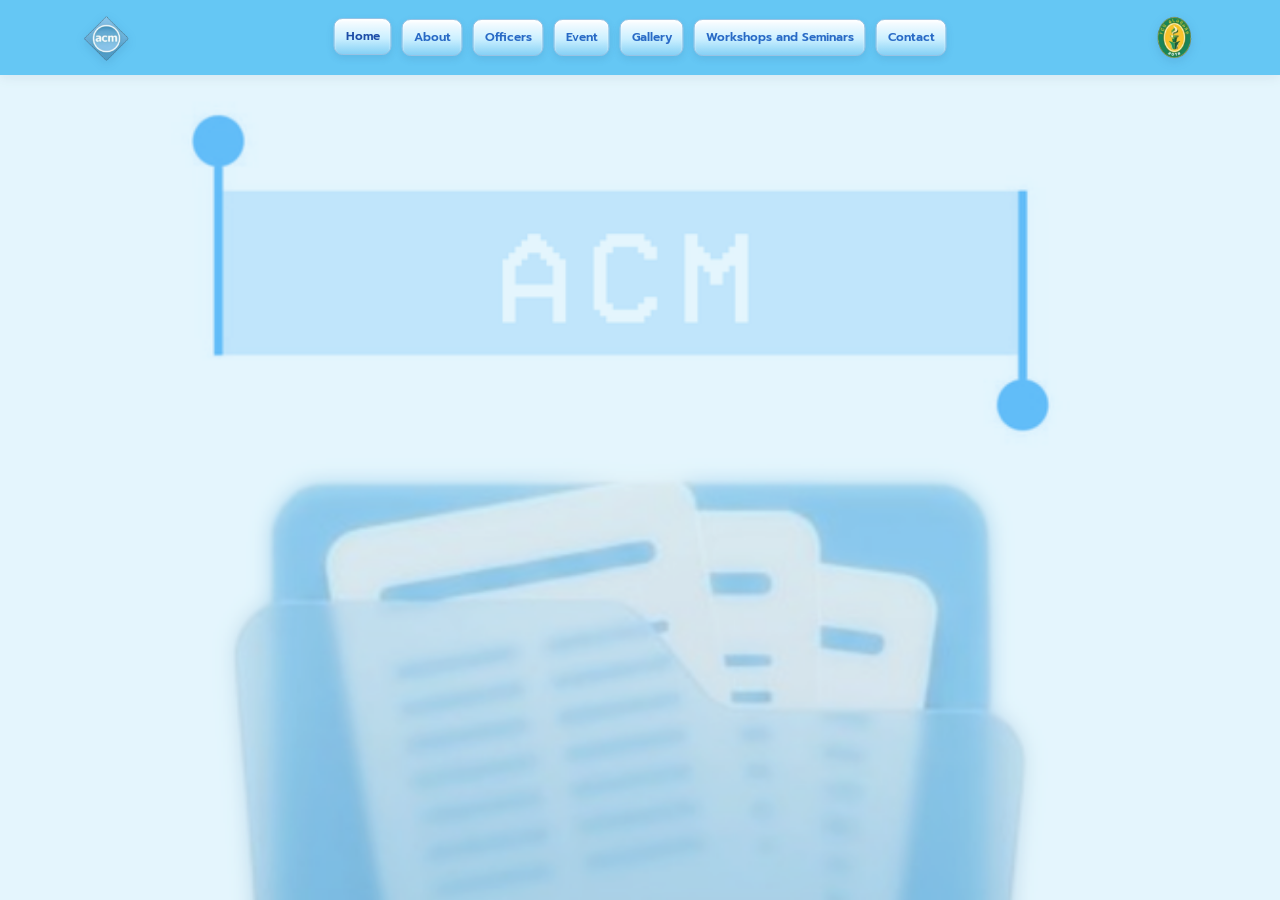
<file: index.html>
<!doctype html><html lang="en"><head><meta charset="utf-8"><meta http-equiv="refresh" content="0; url=home.html"><link rel="canonical" href="home.html"><title>FEU Alabang ACM Student Chapter</title></head><body><p>Opening <a href="home.html">Home</a>…</p></body></html>
</file>
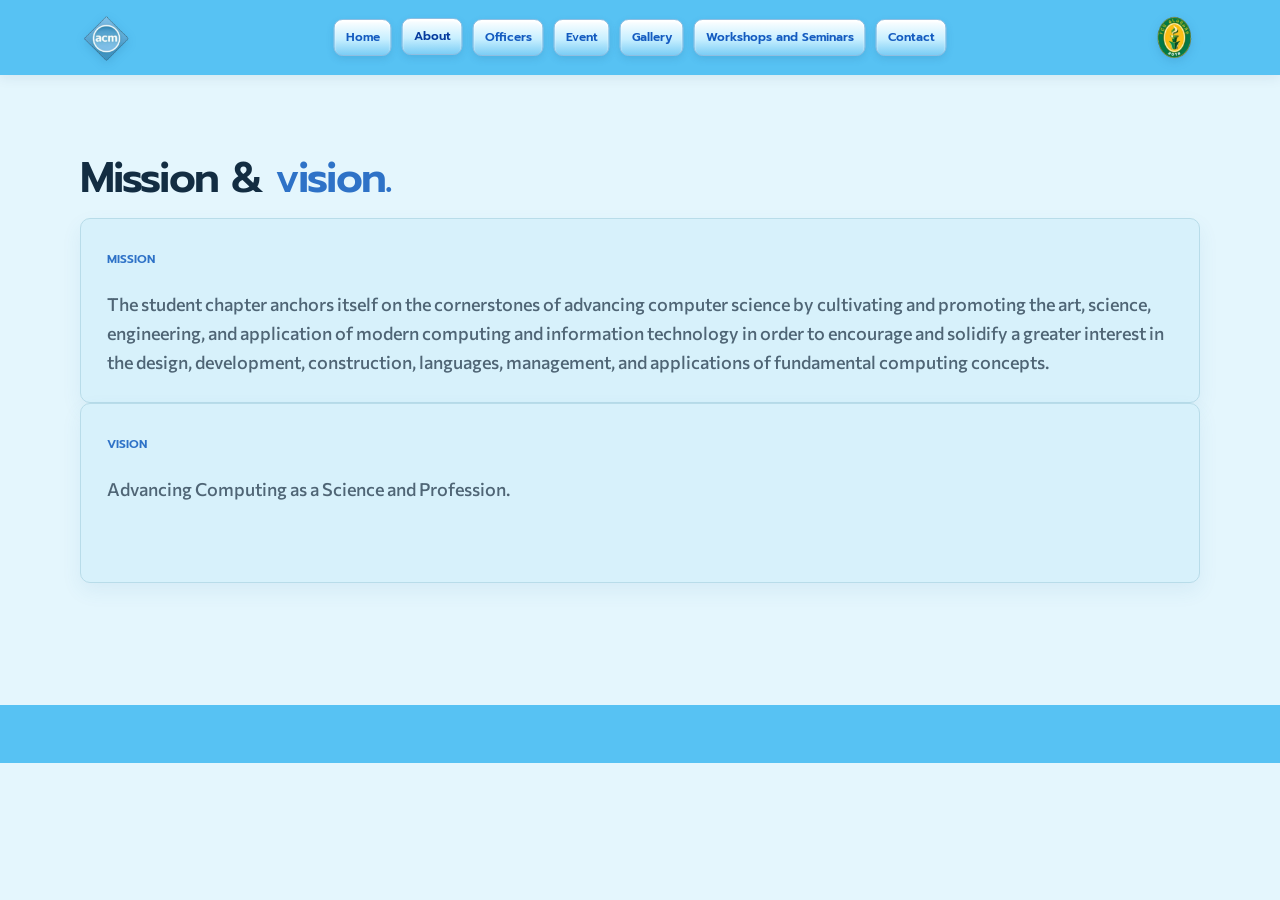
<file: about.html>
<!doctype html><html lang="en"><head><meta charset="utf-8"><meta name="viewport" content="width=device-width, initial-scale=1"><title>About Us | FEU Alabang ACM</title><link rel="stylesheet" href="css/style.css"></head><body><header class="site-header"><nav class="nav container"><a class="logo" href="home.html"><span class="logo-mark">acm</span></a><button class="menu-toggle" aria-expanded="false" aria-controls="main-menu">☰</button><div class="nav-links" id="main-menu"><a href="home.html">Home</a><a class="active" href="about.html">About</a><a href="events.html">Event</a><a href="gallery.html">Gallery</a><a href="contact.html">Contact</a><a href="officers.html">Officers</a><a href="workshops.html">Workshops and Seminars</a></div></nav></header><main class="page-main"><section class="page-hero"><div class="container"><p class="kicker">About the chapter</p><h1>About <span>Us</span></h1></div></section><section class="content-section container"><p class="kicker">Our direction</p><h2>Mission &amp; <span>vision.</span></h2><div class="info-grid"><article class="info-card"><span class="number">MISSION</span><p>The student chapter anchors itself on the cornerstones of advancing computer science by cultivating and promoting the art, science, engineering, and application of modern computing and information technology in order to encourage and solidify a greater interest in the design, development, construction, languages, management, and applications of fundamental computing concepts.</p></article><article class="info-card"><span class="number">VISION</span><h3>Advancing Computing as a Science and Profession.</h3></article></div></section></main><footer class="footer"><div class="container footer-inner"><a class="logo" href="home.html"><span class="logo-mark">acm</span></a><p>FEU Alabang ACM Student Chapter</p><div class="social-links"><a href="officers.html">Officers</a><a href="contact.html">Contact</a></div></div></footer><script src="js/script.js"></script></body></html>
</file>
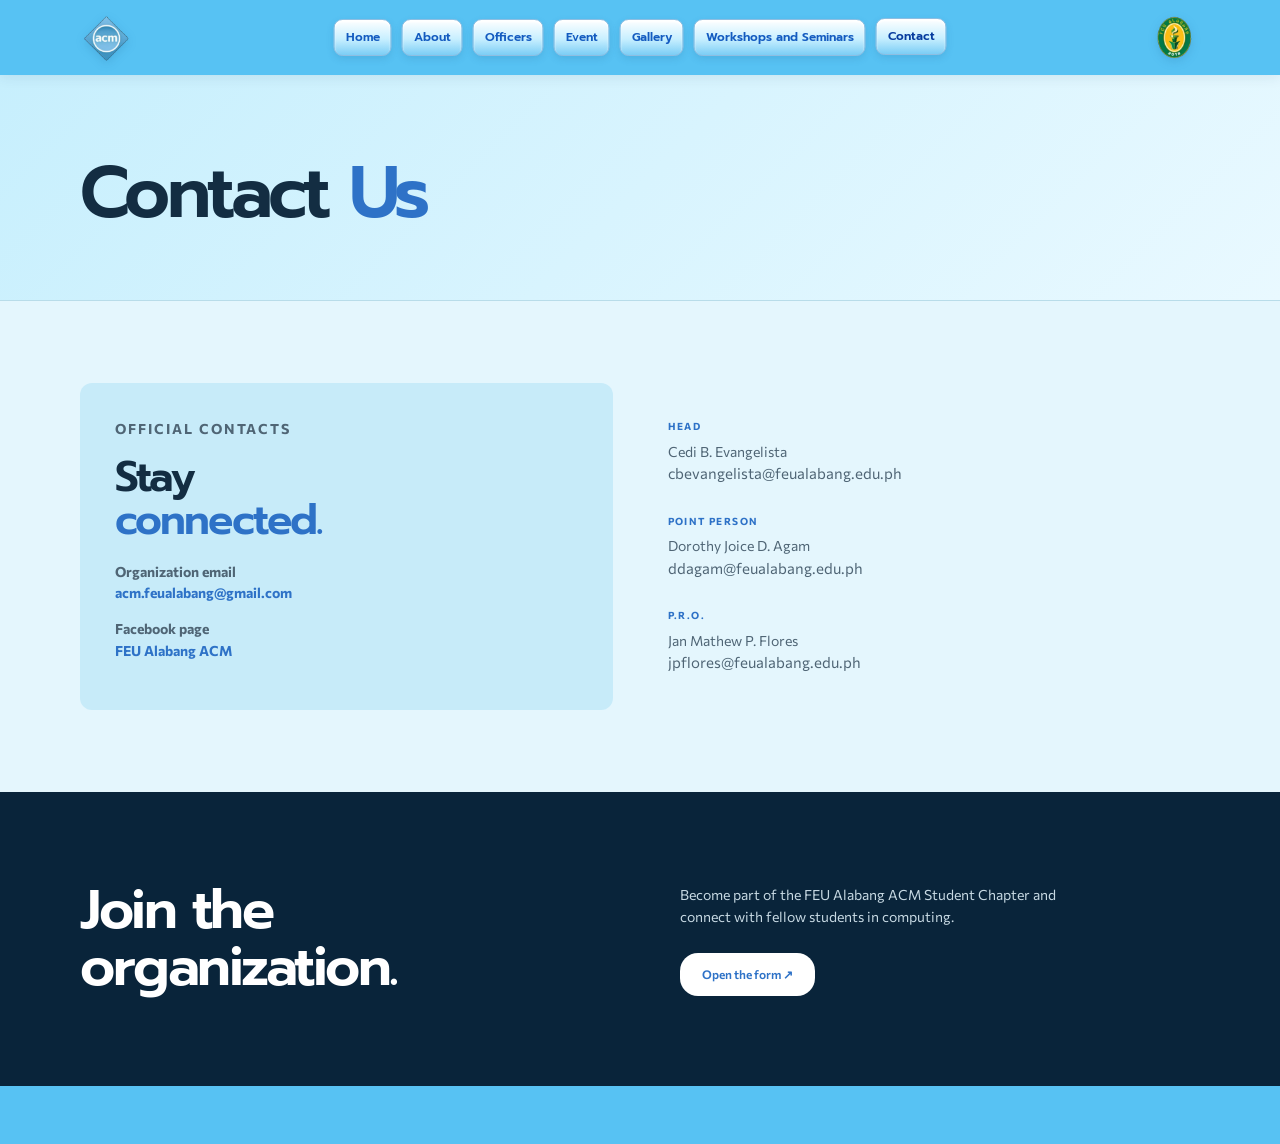
<file: contact.html>
<!doctype html><html lang="en"><head><meta charset="utf-8"><meta name="viewport" content="width=device-width, initial-scale=1"><title>Contact | FEU Alabang ACM</title><link rel="stylesheet" href="css/style.css"></head><body><header class="site-header"><nav class="nav container"><a class="logo" href="index.html"><span class="logo-mark">acm</span></a><button class="menu-toggle" aria-expanded="false" aria-controls="main-menu">☰</button><div class="nav-links" id="main-menu"><a href="index.html">Home</a><a href="about.html">About Us</a><a href="events.html">Events</a><a href="gallery.html">Gallery</a><a class="active" href="contact.html">Contact</a><a class="join-button" href="https://docs.google.com/forms/d/e/1FAIpQLSeClBN1jKadu2MMyoXTSVx6X-eaLGKOE85heniwd2b6GelD5g/viewform?pli=1" target="_blank" rel="noopener">Join ACM ↗</a></div></nav></header><main class="page-main"><section class="page-hero"><div class="container"><p class="kicker">Let’s connect</p><h1>Contact <span>Us</span></h1><p>Reach the FEU Alabang ACM Student Chapter through our official contacts and social platforms.</p></div></section><section class="content-section container two-column"><div class="contact-box"><p class="kicker">Official contacts</p><h2>Stay<br><span>connected.</span></h2><p><strong>Organization email</strong><br><a href="mailto:acm.feualabang@gmail.com">acm.feualabang@gmail.com</a></p><p><strong>Facebook page</strong><br><a href="https://www.facebook.com/FEUAACM" target="_blank" rel="noopener">FEU Alabang ACM</a></p></div><div class="contact-details"><div><span class="detail-label">HEAD</span><p>Cedi B. Evangelista<br><a href="mailto:cbevangelista@feualabang.edu.ph">cbevangelista@feualabang.edu.ph</a><br><a href="https://www.facebook.com/cedi.evangelista" target="_blank" rel="noopener">Facebook profile</a></p></div><div><span class="detail-label">POINT PERSON</span><p>Dorothy Joice D. Agam<br><a href="mailto:ddagam@feualabang.edu.ph">ddagam@feualabang.edu.ph</a><br><a href="https://www.facebook.com/dorothyjoice23/" target="_blank" rel="noopener">Facebook profile</a></p></div><div><span class="detail-label">P.R.O.</span><p>Jan Mathew P. Flores<br><a href="mailto:jpflores@feualabang.edu.ph">jpflores@feualabang.edu.ph</a><br><a href="https://www.facebook.com/janmathew.flores.3" target="_blank" rel="noopener">Facebook profile</a></p></div></div></section><section class="join-section"><div class="container join-inner"><div><p class="kicker">Ready to get involved?</p><h2>Join the<br>organization.</h2></div><div><p>Become part of the FEU Alabang ACM Student Chapter and connect with fellow students in computing.</p><a class="button button-light" href="https://docs.google.com/forms/d/e/1FAIpQLSeClBN1jKadu2MMyoXTSVx6X-eaLGKOE85heniwd2b6GelD5g/viewform?pli=1" target="_blank" rel="noopener">Open the form ↗</a></div></div></section></main><footer class="footer"><div class="container footer-inner"><a class="logo" href="index.html"><span class="logo-mark">acm</span></a><p>FEU Alabang ACM Student Chapter</p><div class="social-links"><a href="https://www.instagram.com/feualabangacm" target="_blank" rel="noopener">Instagram</a><a href="https://www.tiktok.com/@acmfeuasc" target="_blank" rel="noopener">TikTok</a></div></div></footer><script src="js/script.js"></script></body></html>
</file>
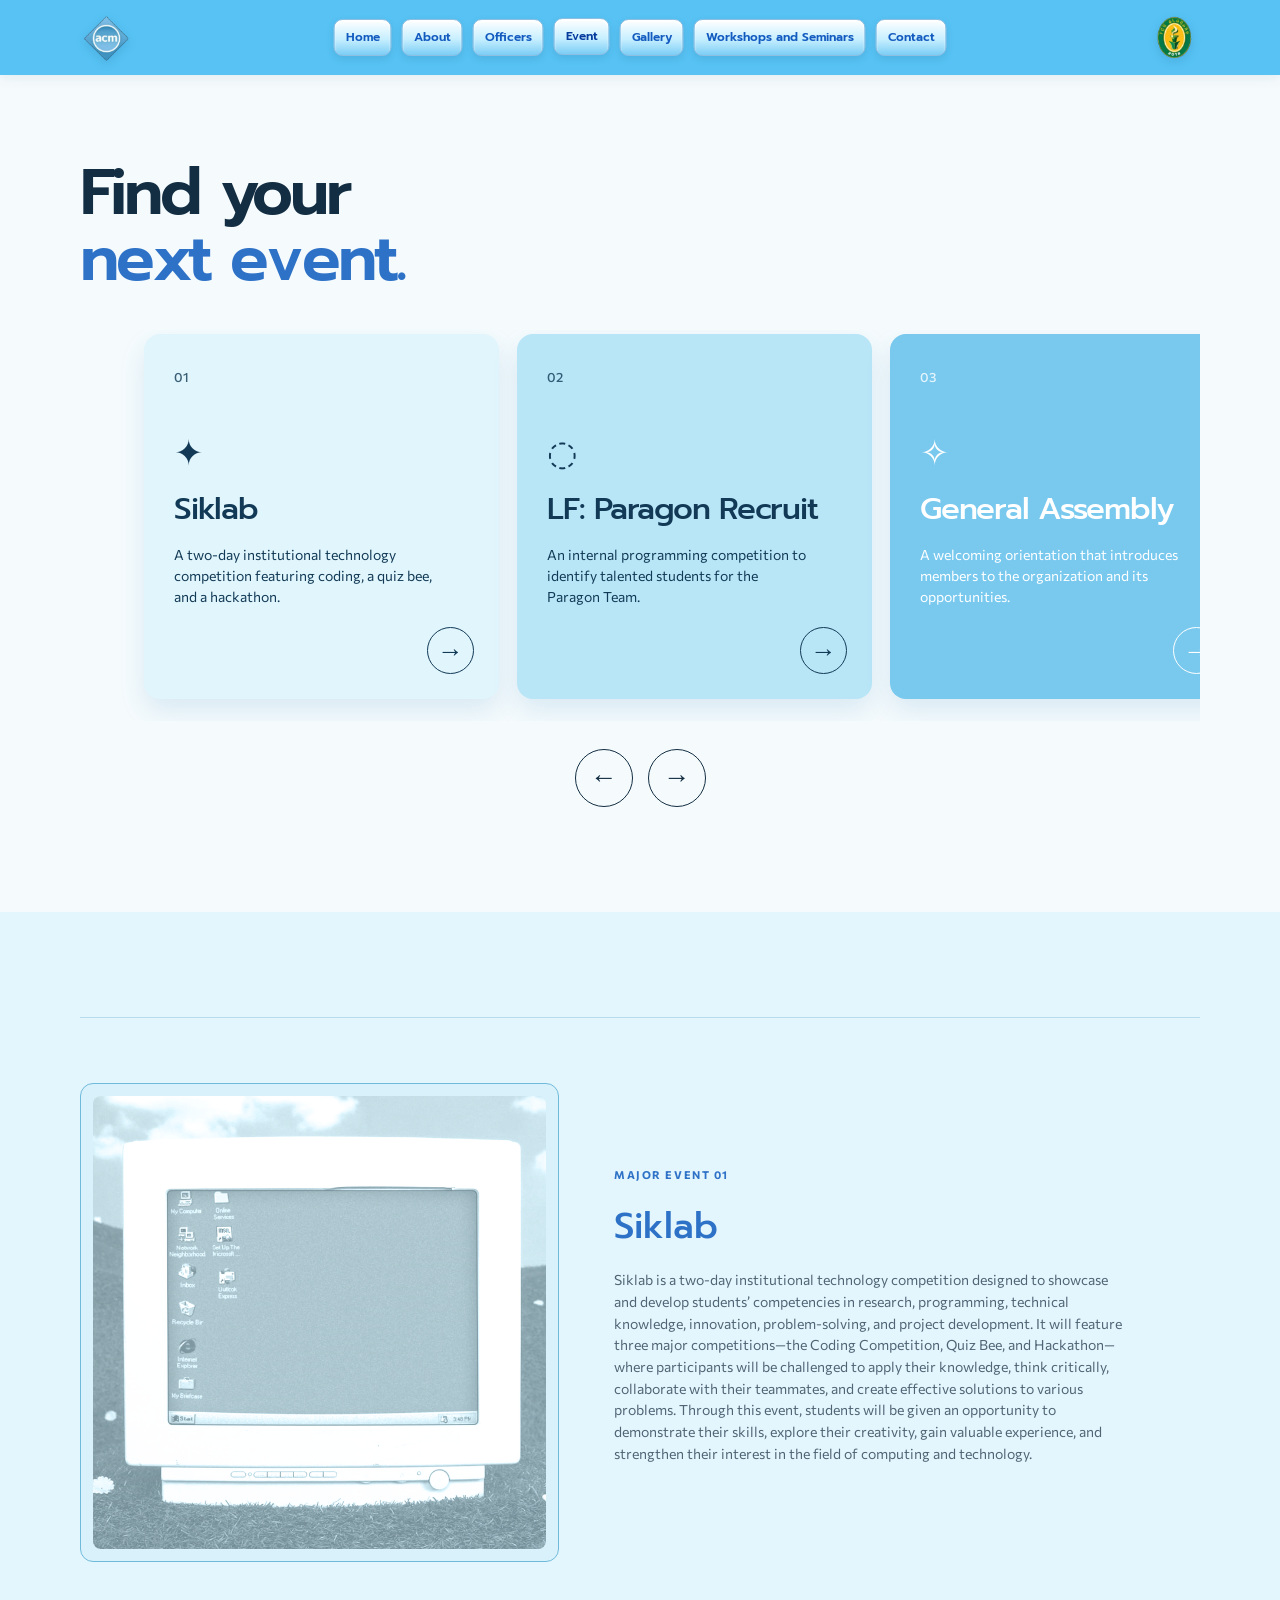
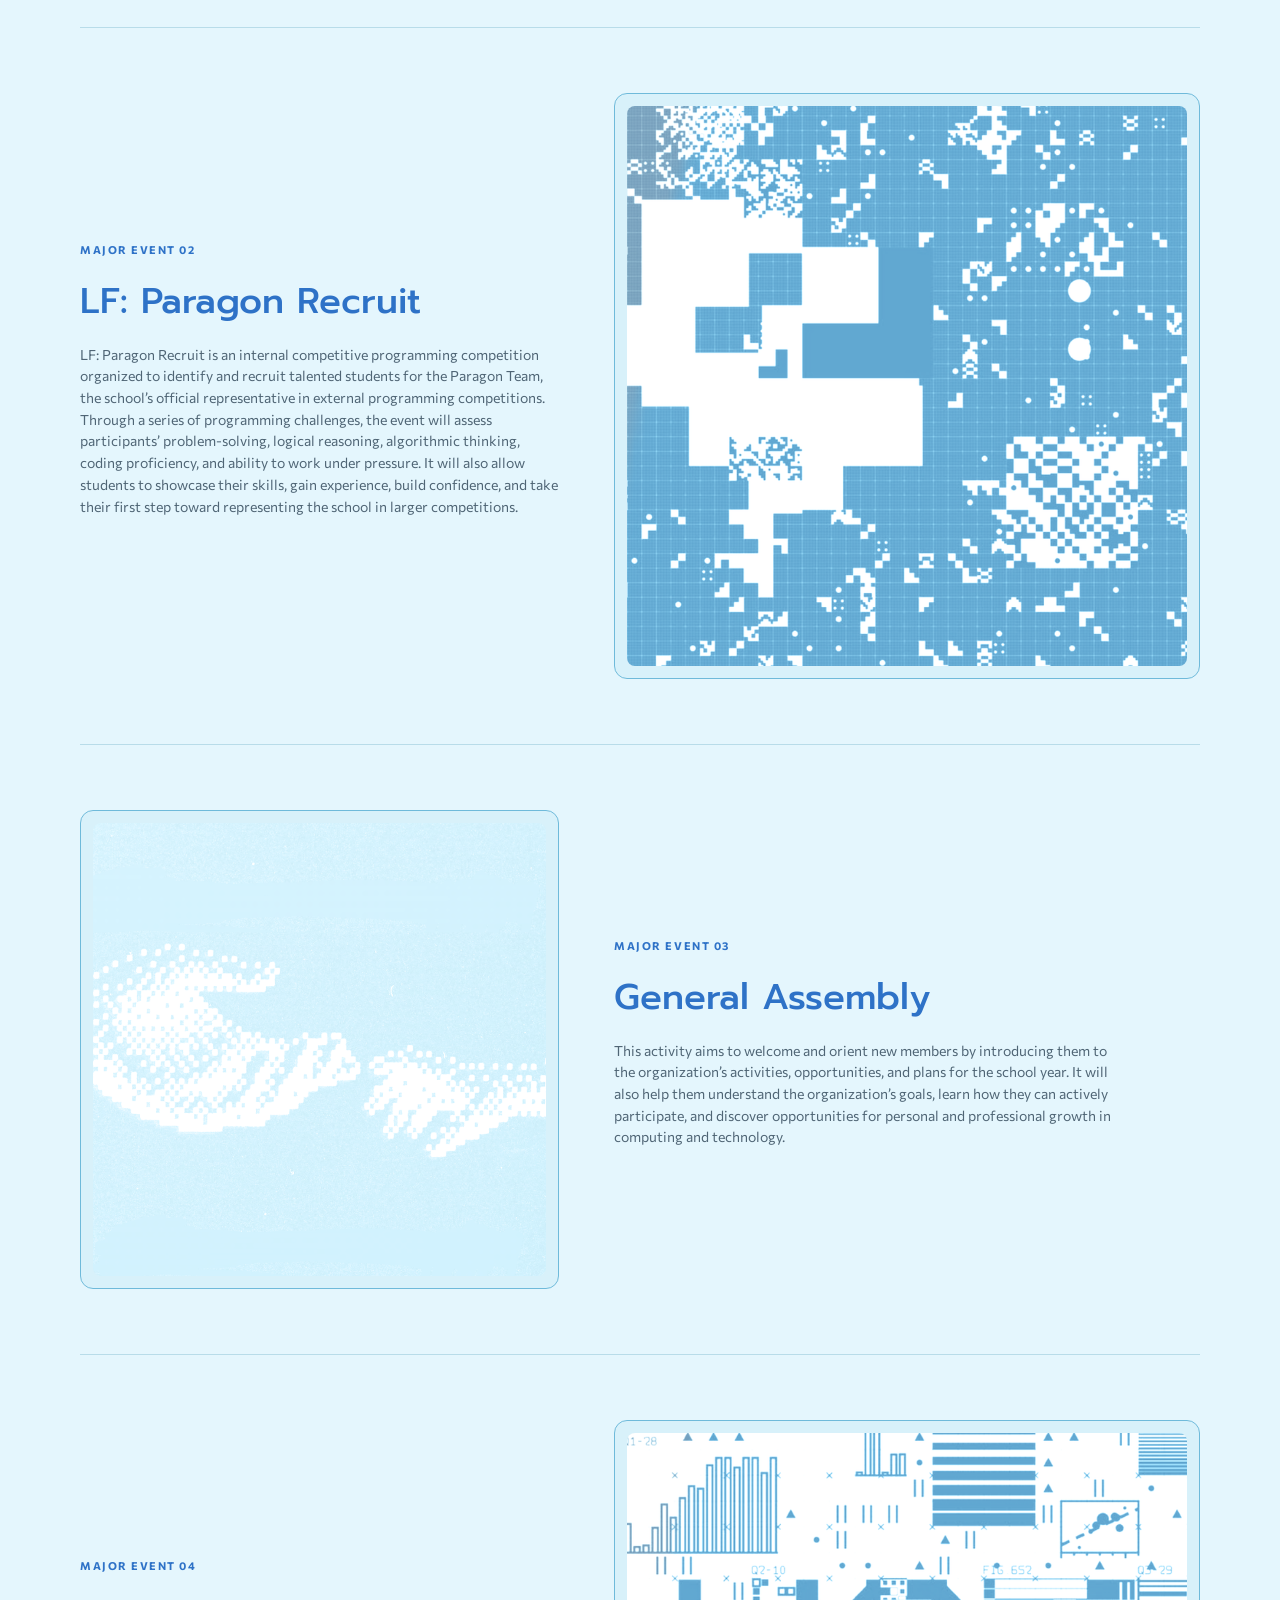
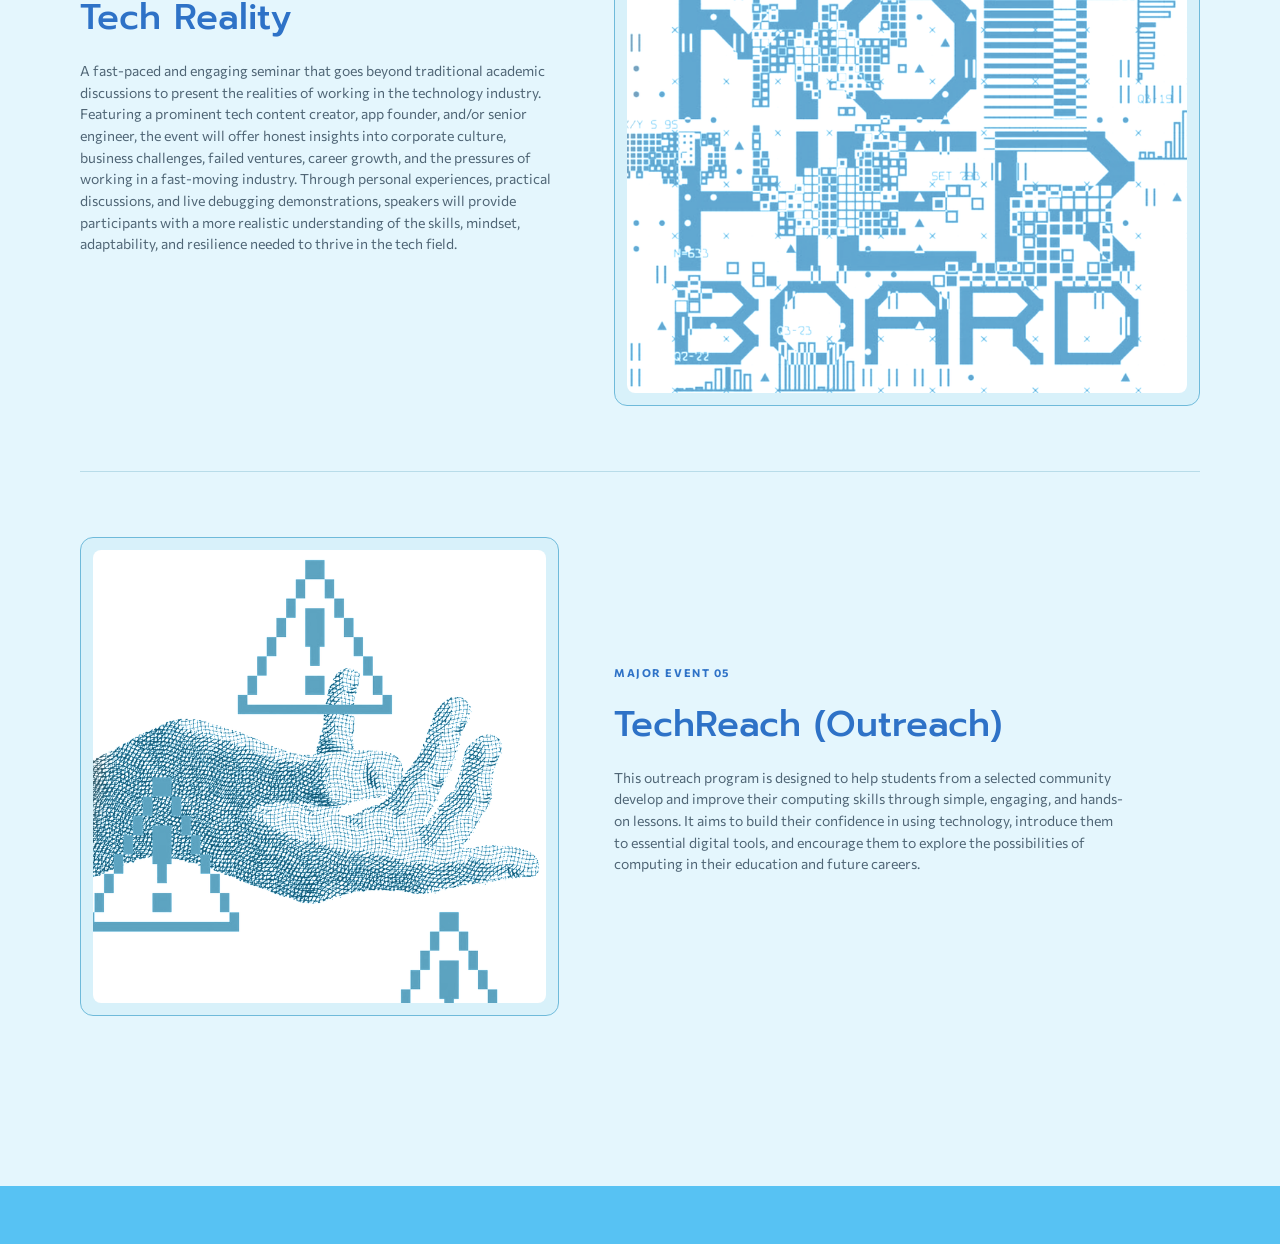
<file: events.html>
<!doctype html><html lang="en"><head><meta charset="utf-8"><meta name="viewport" content="width=device-width, initial-scale=1"><title>Events | FEU Alabang ACM</title><link rel="stylesheet" href="css/style.css"></head><body><header class="site-header"><nav class="nav container"><a class="logo" href="home.html"><span class="logo-mark">acm</span></a><button class="menu-toggle" aria-expanded="false" aria-controls="main-menu">☰</button><div class="nav-links" id="main-menu"><a href="home.html">Home</a><a href="about.html">About</a><a class="active" href="events.html">Event</a><a href="gallery.html">Gallery</a><a href="contact.html">Contact</a><a href="officers.html">Officers</a><a href="workshops.html">Workshops and Seminars</a></div></nav></header><main class="page-main"><section class="page-hero"><div class="container"><p class="kicker">General Plan of Action · SY 2026–2027</p><h1>Explore the<br><span>events.</span></h1><p>At the heart of Zenith are five major events designed to create valuable opportunities for partner organizations to broaden their reach, strengthen their visibility, and form genuine connections with Senior High School students, BSCS, BSIT, and MMA students. Each event serves as a unique platform for partners to engage with the student community, share their advocacies and expertise, discover potential collaborators, and establish a stronger presence among aspiring technology professionals.</p><p>With FEU Alabang ACM’s consistent communication, promotion, coordination, and support throughout the academic year, Zenith goes beyond a traditional event-based partnership by building a shared commitment to growth, meaningful initiatives, and wider community impact. Ultimately, the partnership seeks to create lasting relationships and memorable experiences that will continue to benefit both organizations and the technology community beyond the five major events.</p></div></section><section class="events-carousel-section"><div class="container"><div class="carousel-heading"><div><p class="kicker">Swipe to explore</p><h2>Find your<br><span>next event.</span></h2></div><p>Five events created to build connections, strengthen skills, and bring the computing community together.</p></div><div class="carousel-viewport"><div class="event-carousel" id="event-carousel"><article class="event-slide event-slide-blue" data-detail="siklab"><span class="slide-number">01</span><span class="slide-icon">✦</span><h3>Siklab</h3><p>A two-day institutional technology competition featuring coding, a quiz bee, and a hackathon.</p><a href="#siklab" class="slide-arrow" aria-label="View Siklab details">→</a></article><article class="event-slide event-slide-purple" data-detail="paragon"><span class="slide-number">02</span><span class="slide-icon">◌</span><h3>LF: Paragon Recruit</h3><p>An internal programming competition to identify talented students for the Paragon Team.</p><a href="#paragon" class="slide-arrow" aria-label="View Paragon Recruit details">→</a></article><article class="event-slide event-slide-pink" data-detail="assembly"><span class="slide-number">03</span><span class="slide-icon">✧</span><h3>General Assembly</h3><p>A welcoming orientation that introduces members to the organization and its opportunities.</p><a href="#assembly" class="slide-arrow" aria-label="View General Assembly details">→</a></article><article class="event-slide event-slide-green" data-detail="reality"><span class="slide-number">04</span><span class="slide-icon">⌁</span><h3>Tech Reality</h3><p>An industry seminar about careers, challenges, growth, and the realities of working in technology.</p><a href="#reality" class="slide-arrow" aria-label="View Tech Reality details">→</a></article><article class="event-slide event-slide-navy" data-detail="techreach"><span class="slide-number">05</span><span class="slide-icon">＋</span><h3>TechReach</h3><p>An outreach program that helps a selected community develop practical computing skills.</p><a href="#techreach" class="slide-arrow" aria-label="View TechReach details">→</a></article></div></div><div class="carousel-controls"><button id="event-prev" type="button" aria-label="Previous events">←</button><button id="event-next" type="button" aria-label="Next events">→</button></div></div></section><section class="event-details-section container" id="event-details"><div class="section-heading"><div><p class="kicker">Scroll for details</p><h2>The full<br><span>story.</span></h2></div><p>Images and documentation can be placed into these spaces once the final event photos are ready.</p></div><article class="event-detail" id="siklab"><div class="event-detail-photo"><span>SIKLAB PHOTO TO BE ADDED</span></div><div><p class="kicker">Major event 01</p><h3>Siklab</h3><p>Siklab is a two-day institutional technology competition designed to showcase and develop students’ competencies in research, programming, technical knowledge, innovation, problem-solving, and project development. It will feature three major competitions—the Coding Competition, Quiz Bee, and Hackathon—where participants will be challenged to apply their knowledge, think critically, collaborate with their teammates, and create effective solutions to various problems. Through this event, students will be given an opportunity to demonstrate their skills, explore their creativity, gain valuable experience, and strengthen their interest in the field of computing and technology.</p></div></article><article class="event-detail" id="paragon"><div class="event-detail-photo"><span>PARAGON RECRUIT PHOTO TO BE ADDED</span></div><div><p class="kicker">Major event 02</p><h3>LF: Paragon Recruit</h3><p>LF: Paragon Recruit is an internal competitive programming competition organized to identify and recruit talented students for the Paragon Team, the school’s official representative in external programming competitions. Through a series of programming challenges, the event will assess participants’ problem-solving, logical reasoning, algorithmic thinking, coding proficiency, and ability to work under pressure. It will also allow students to showcase their skills, gain experience, build confidence, and take their first step toward representing the school in larger competitions.</p></div></article><article class="event-detail" id="assembly"><div class="event-detail-photo"><span>GENERAL ASSEMBLY PHOTO TO BE ADDED</span></div><div><p class="kicker">Major event 03</p><h3>General Assembly</h3><p>This activity aims to welcome and orient new members by introducing them to the organization’s activities, opportunities, and plans for the school year. It will also help them understand the organization’s goals, learn how they can actively participate, and discover opportunities for personal and professional growth in computing and technology.</p></div></article><article class="event-detail" id="reality"><div class="event-detail-photo"><span>TECH REALITY PHOTO TO BE ADDED</span></div><div><p class="kicker">Major event 04</p><h3>Tech Reality</h3><p>A fast-paced and engaging seminar that goes beyond traditional academic discussions to present the realities of working in the technology industry. Featuring a prominent tech content creator, app founder, and/or senior engineer, the event will offer honest insights into corporate culture, business challenges, failed ventures, career growth, and the pressures of working in a fast-moving industry. Through personal experiences, practical discussions, and live debugging demonstrations, speakers will provide participants with a more realistic understanding of the skills, mindset, adaptability, and resilience needed to thrive in the tech field.</p></div></article><article class="event-detail" id="techreach"><div class="event-detail-photo"><span>TECHREACH PHOTO TO BE ADDED</span></div><div><p class="kicker">Major event 05</p><h3>TechReach (Outreach)</h3><p>This outreach program is designed to help students from a selected community develop and improve their computing skills through simple, engaging, and hands-on lessons. It aims to build their confidence in using technology, introduce them to essential digital tools, and encourage them to explore the possibilities of computing in their education and future careers.</p></div></article></section></main><footer class="footer"><div class="container footer-inner"><a class="logo" href="home.html"><span class="logo-mark">acm</span></a><p>FEU Alabang ACM Student Chapter</p><div class="social-links"><a href="contact.html">Contact</a></div></div></footer><script src="js/script.js"></script></body></html>
</file>
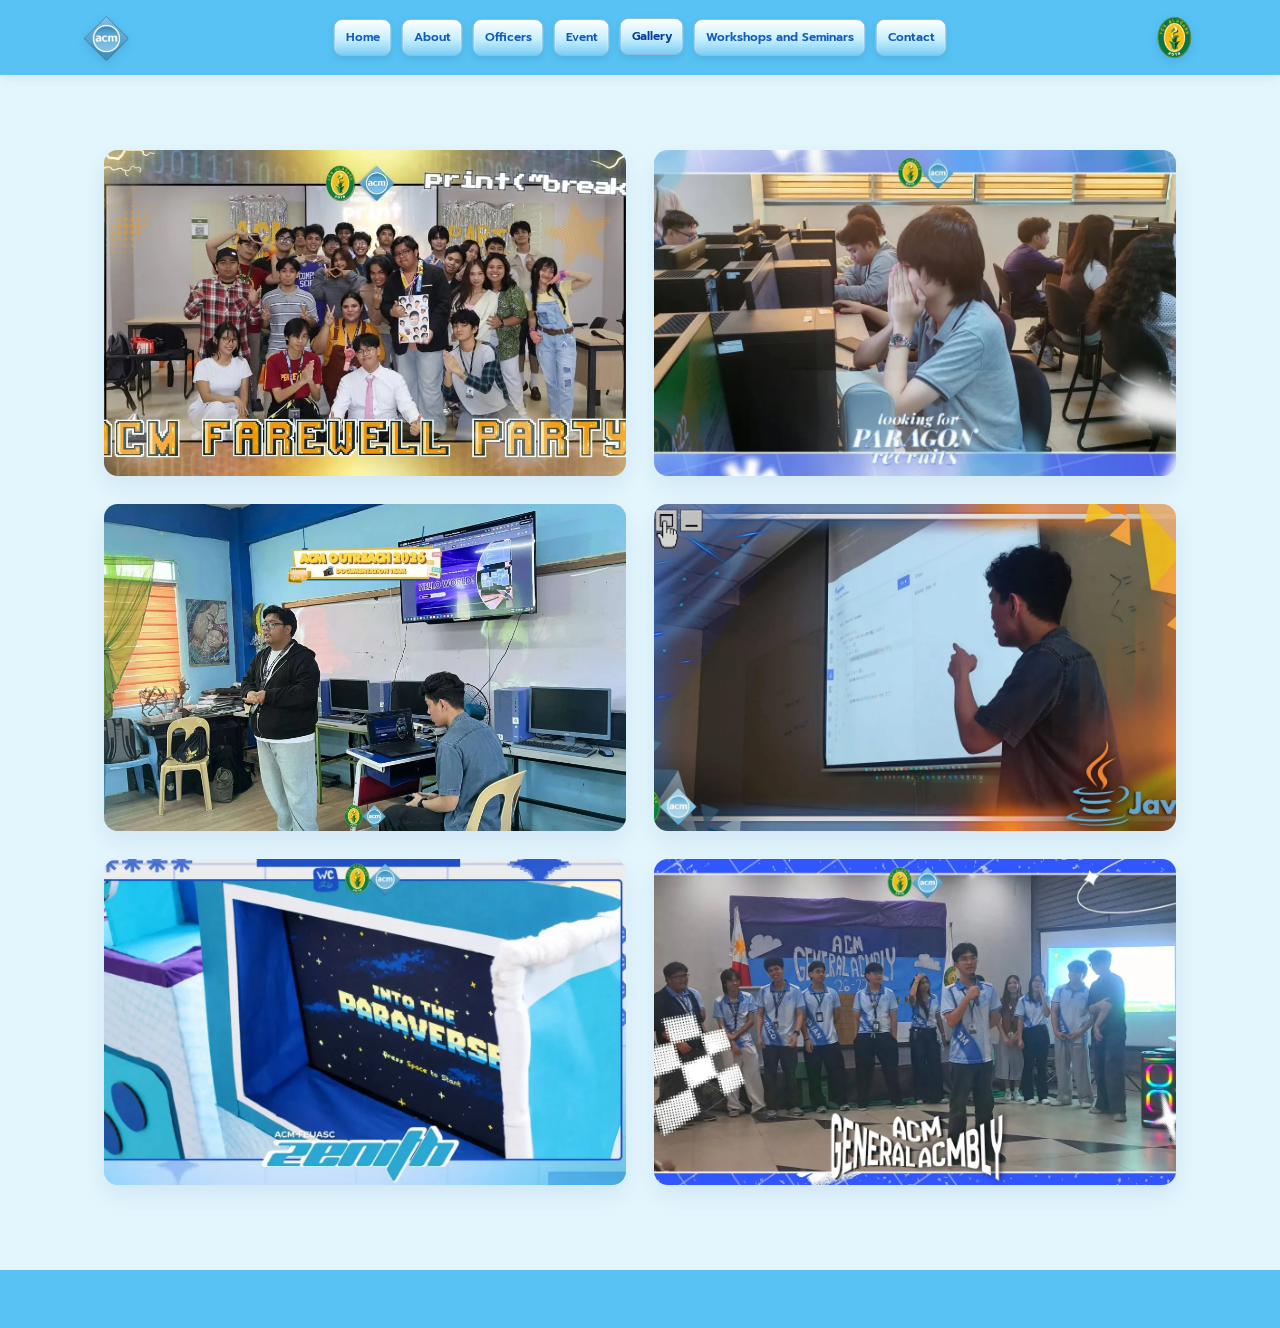
<file: gallery.html>
<!doctype html><html lang="en"><head><meta charset="utf-8"><meta name="viewport" content="width=device-width, initial-scale=1"><title>Gallery | FEU Alabang ACM</title><link rel="stylesheet" href="css/style.css"></head><body><header class="site-header"><nav class="nav container"><a class="logo" href="home.html"><span class="logo-mark">acm</span></a><button class="menu-toggle" aria-expanded="false" aria-controls="main-menu">☰</button><div class="nav-links" id="main-menu"><a href="home.html">Home</a><a href="about.html">About</a><a href="events.html">Event</a><a class="active" href="gallery.html">Gallery</a><a href="contact.html">Contact</a><a href="officers.html">Officers</a><a href="workshops.html">Workshops and Seminars</a></div></nav></header><main class="page-main"><section class="content-section container gallery-only"><div class="gallery-grid gallery-photo-grid"><div class="gallery-item"><img src="images/gallery1.webp" alt="ACM community photo 1"></div><div class="gallery-item"><img src="images/gallery2.webp" alt="ACM community photo 2"></div><div class="gallery-item"><img src="images/gallery3.webp" alt="ACM community photo 3"></div><div class="gallery-item"><img src="images/gallery4.webp" alt="ACM community photo 4"></div><div class="gallery-item"><img src="images/gallery5.webp" alt="ACM community photo 5"></div><div class="gallery-item"><img src="images/gallery6.webp" alt="ACM community photo 6"></div></div></section></main><footer class="footer"><div class="container footer-inner"><a class="logo" href="home.html"><span class="logo-mark">acm</span></a><p>FEU Alabang ACM Student Chapter</p><div class="social-links"><a href="contact.html">Contact</a></div></div></footer><script src="js/script.js"></script></body></html>
</file>
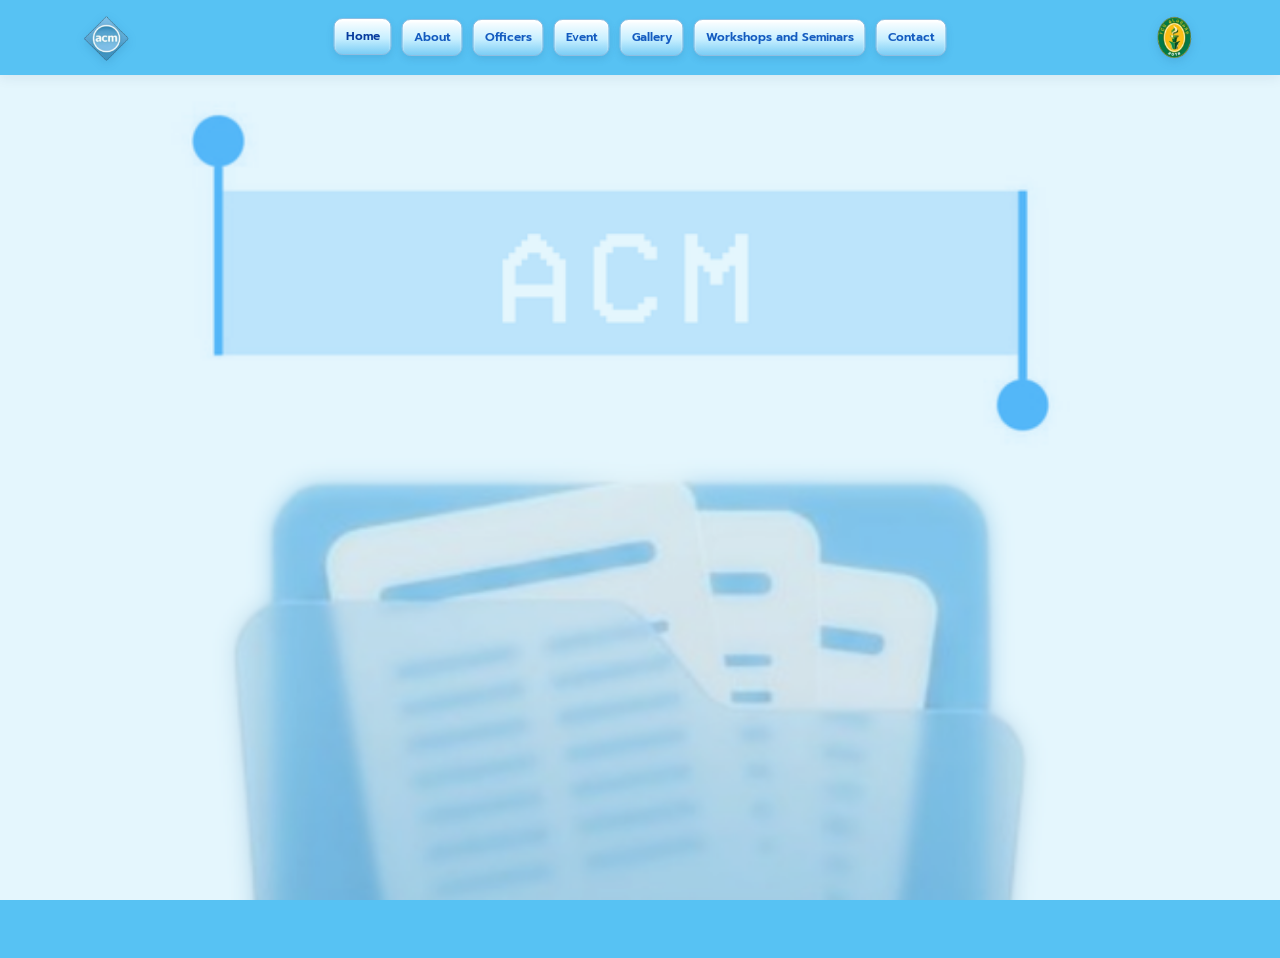
<file: home.html>
<!doctype html><html lang="en"><head><meta charset="utf-8"><meta name="viewport" content="width=device-width, initial-scale=1"><meta name="description" content="FEU Alabang ACM Student Chapter A.Y. 2026-2027"><title>Home | FEU Alabang ACM Student Chapter</title><link rel="stylesheet" href="css/style.css"></head><body><header class="site-header" id="home"><nav class="nav container"><a class="header-logo-image" href="home.html"><img src="images/acm-logo.png" alt="ACM logo"></a><button class="menu-toggle" aria-expanded="false" aria-controls="main-menu">☰</button><div class="nav-links" id="main-menu"><a class="active" href="home.html">Home</a><a href="about.html">About Us</a><a href="officers.html">Officers</a><a href="events.html">Events</a><a href="workshops.html">Workshops &amp; Seminars</a><a href="gallery.html">Gallery</a><a href="contact.html">Contact</a></div><a class="header-feu-image" href="home.html"><img src="images/feu-logo.png" alt="FEU logo"></a></nav></header><main class="page-main"><section class="home-graphic-stage home-background-stage" aria-label="Homepage ACM graphic"><img class="home-background-art" src="images/home-graphic-horizontal.png" alt="Horizontal ACM graphic"></section></main><footer class="footer"><div class="container footer-inner"><a class="logo" href="home.html"><span class="logo-mark">acm</span></a><p>FEU Alabang ACM Student Chapter</p><div class="social-links"><a href="https://www.facebook.com/FEUAACM" target="_blank" rel="noopener">Facebook</a><a href="https://www.instagram.com/feualabangacm" target="_blank" rel="noopener">Instagram</a><a href="contact.html">Contact</a></div></div></footer><script src="js/script.js"></script></body></html>
</file>
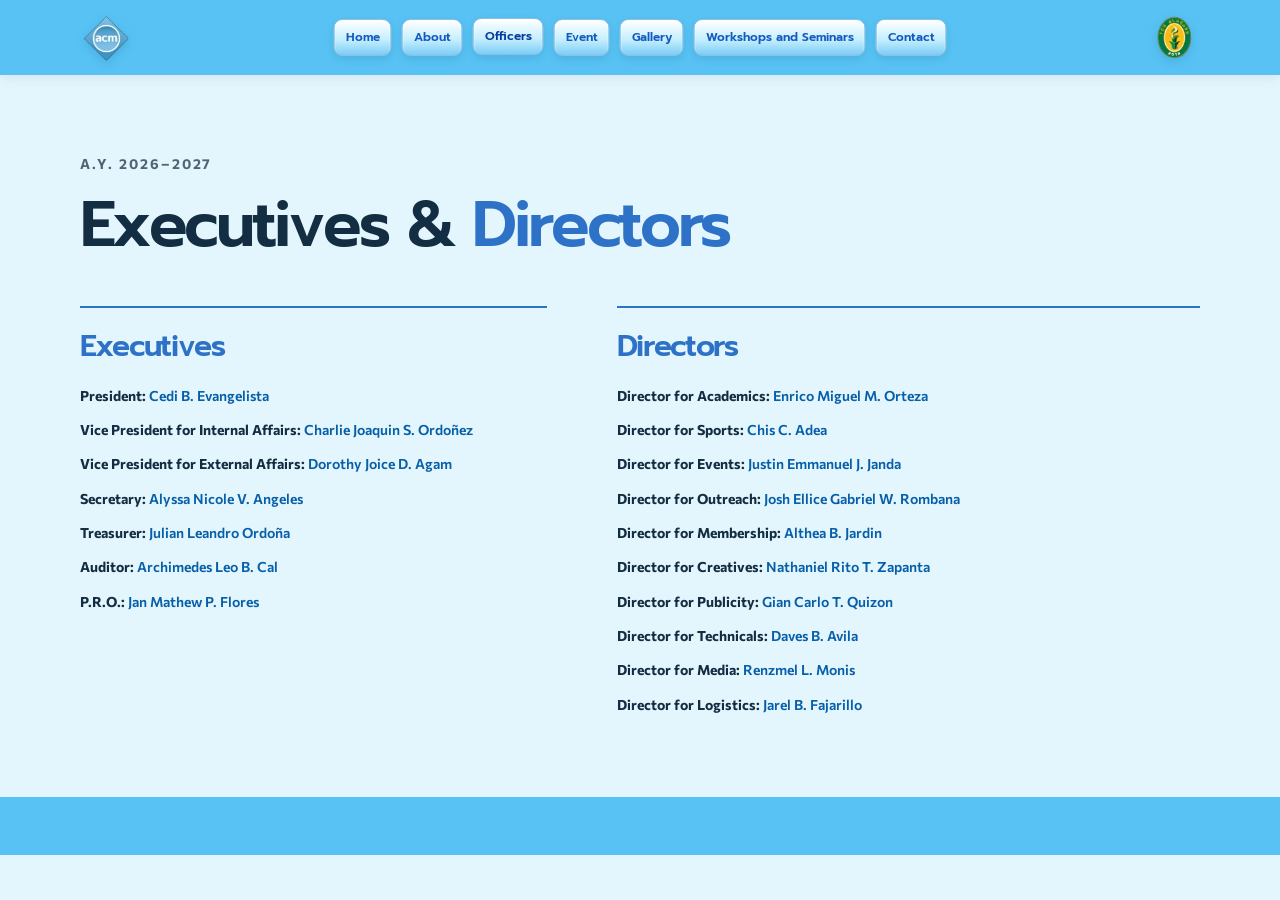
<file: officers.html>
<!doctype html><html lang="en"><head><meta charset="utf-8"><meta name="viewport" content="width=device-width, initial-scale=1"><title>Officers | FEU Alabang ACM</title><link rel="stylesheet" href="css/style.css"></head><body><header class="site-header"><nav class="nav container"><a class="logo" href="home.html"><span class="logo-mark">acm</span></a><button class="menu-toggle" aria-expanded="false" aria-controls="main-menu">☰</button><div class="nav-links" id="main-menu"><a href="home.html">Home</a><a href="about.html">About</a><a href="events.html">Event</a><a href="gallery.html">Gallery</a><a href="contact.html">Contact</a><a class="active" href="officers.html">Officers</a><a href="workshops.html">Workshops and Seminars</a></div></nav></header><main class="page-main"><section class="content-section container officers-text-page"><div class="officer-page-heading"><p class="kicker">A.Y. 2026–2027</p><h1>Executives &amp; <span>Directors</span></h1></div><div class="officer-categories"><section class="officer-group"><h2>Executives</h2><div class="officer-list"><p><strong>President:</strong> Cedi B. Evangelista</p><p><strong>Vice President for Internal Affairs:</strong> Charlie Joaquin S. Ordoñez</p><p><strong>Vice President for External Affairs:</strong> Dorothy Joice D. Agam</p><p><strong>Secretary:</strong> Alyssa Nicole V. Angeles</p><p><strong>Treasurer:</strong> Julian Leandro Ordoña</p><p><strong>Auditor:</strong> Archimedes Leo B. Cal</p><p><strong>P.R.O.:</strong> Jan Mathew P. Flores</p></div></section><section class="officer-group"><h2>Directors</h2><div class="officer-list"><p><strong>Director for Academics:</strong> Enrico Miguel M. Orteza</p><p><strong>Director for Sports:</strong> Chis C. Adea</p><p><strong>Director for Events:</strong> Justin Emmanuel J. Janda</p><p><strong>Director for Outreach:</strong> Josh Ellice Gabriel W. Rombana</p><p><strong>Director for Membership:</strong> Althea B. Jardin</p><p><strong>Director for Creatives:</strong> Nathaniel Rito T. Zapanta</p><p><strong>Director for Publicity:</strong> Gian Carlo T. Quizon</p><p><strong>Director for Technicals:</strong> Daves B. Avila</p><p><strong>Director for Media:</strong> Renzmel L. Monis</p><p><strong>Director for Logistics:</strong> Jarel B. Fajarillo</p></div></section></div></section></main><footer class="footer"><div class="container footer-inner"><a class="logo" href="home.html"><span class="logo-mark">acm</span></a><p>FEU Alabang ACM Student Chapter</p><div class="social-links"><a href="contact.html">Contact</a></div></div></footer><script src="js/script.js"></script></body></html>
</file>
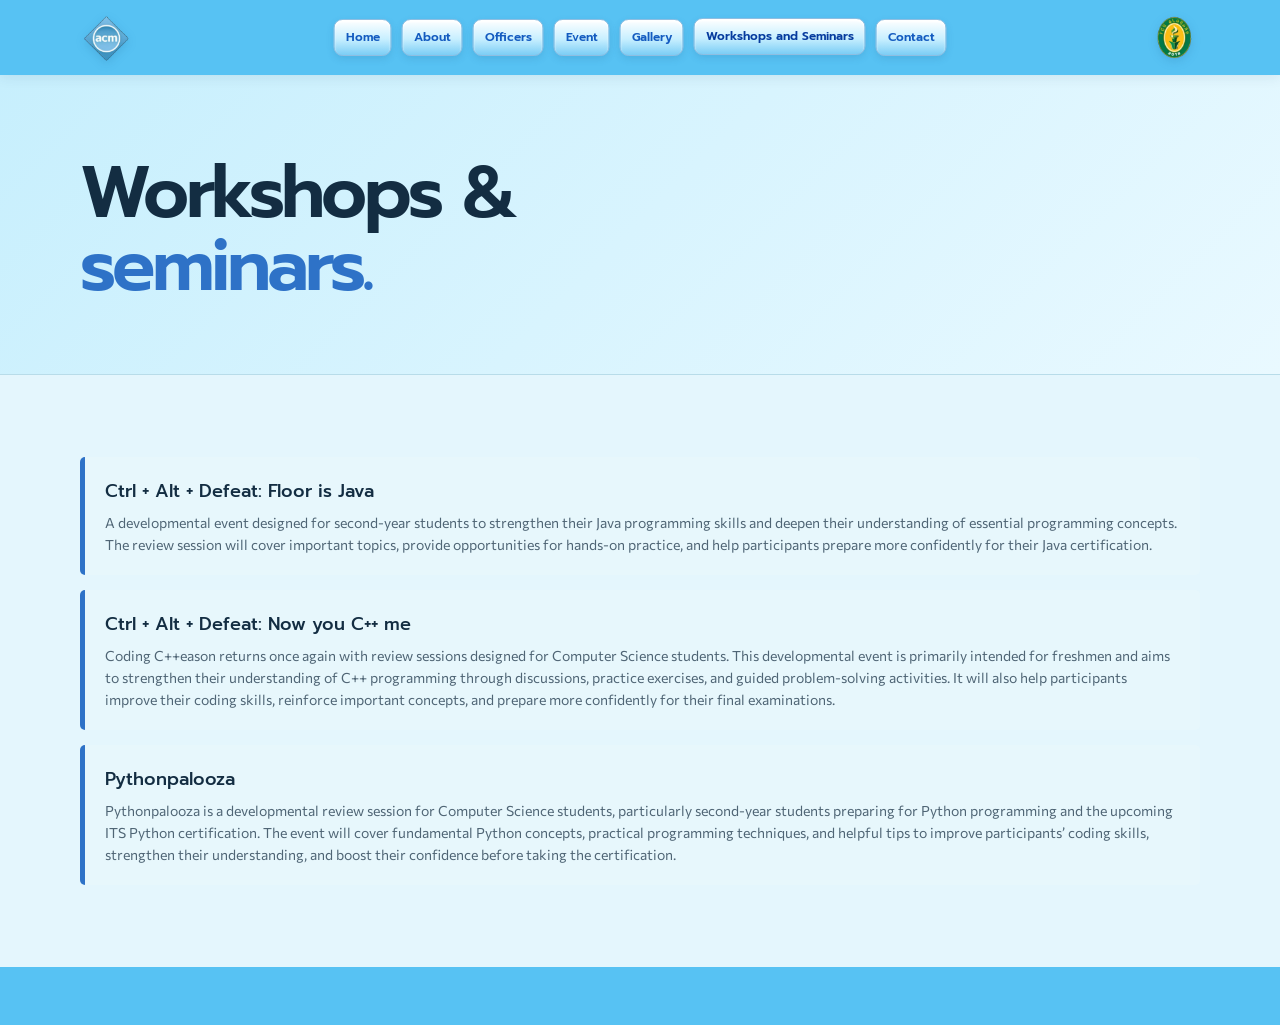
<file: workshops.html>
<!doctype html><html lang="en"><head><meta charset="utf-8"><meta name="viewport" content="width=device-width, initial-scale=1"><title>Workshops &amp; Seminars | FEU Alabang ACM</title><link rel="stylesheet" href="css/style.css"></head><body><header class="site-header"><nav class="nav container"><a class="logo" href="home.html"><span class="logo-mark">acm</span></a><button class="menu-toggle" aria-expanded="false" aria-controls="main-menu">☰</button><div class="nav-links" id="main-menu"><a href="home.html">Home</a><a href="about.html">About</a><a href="events.html">Event</a><a href="gallery.html">Gallery</a><a href="contact.html">Contact</a><a href="officers.html">Officers</a><a class="active" href="workshops.html">Workshops and Seminars</a></div></nav></header><main class="page-main"><section class="page-hero"><div class="container"><p class="kicker">Skill-building sessions · SY 2026–2027</p><h1>Workshops &amp;<br><span>seminars.</span></h1><p>Developmental events designed to strengthen programming skills, prepare students for certifications, and support academic growth.</p></div></section><section class="content-section container"><div class="timeline"><article class="timeline-item"><strong>Ctrl + Alt + Defeat: Floor is Java</strong><p>A developmental event designed for second-year students to strengthen their Java programming skills and deepen their understanding of essential programming concepts. The review session will cover important topics, provide opportunities for hands-on practice, and help participants prepare more confidently for their Java certification.</p></article><article class="timeline-item"><strong>Ctrl + Alt + Defeat: Now you C++ me</strong><p>Coding C++eason returns once again with review sessions designed for Computer Science students. This developmental event is primarily intended for freshmen and aims to strengthen their understanding of C++ programming through discussions, practice exercises, and guided problem-solving activities. It will also help participants improve their coding skills, reinforce important concepts, and prepare more confidently for their final examinations.</p></article><article class="timeline-item"><strong>Pythonpalooza</strong><p>Pythonpalooza is a developmental review session for Computer Science students, particularly second-year students preparing for Python programming and the upcoming ITS Python certification. The event will cover fundamental Python concepts, practical programming techniques, and helpful tips to improve participants’ coding skills, strengthen their understanding, and boost their confidence before taking the certification.</p></article></div></section></main><footer class="footer"><div class="container footer-inner"><a class="logo" href="home.html"><span class="logo-mark">acm</span></a><p>FEU Alabang ACM Student Chapter</p><div class="social-links"><a href="events.html">Events</a><a href="contact.html">Contact</a></div></div></footer><script src="js/script.js"></script></body></html>
</file>
<file: css/style.css>
:root{--sky:#57c2f3;--sky-light:#e4f6fd;--blue:#2e72c7;--ink:#132d42;--muted:#4f6575;--line:#b8dce9;--navy:#09243a;--body:"Commissioner",sans-serif;--display:"Prompt",sans-serif}*{box-sizing:border-box}html{scroll-behavior:smooth}body{margin:0;background:var(--sky-light);color:var(--ink);font-family:var(--body);line-height:1.55}a{color:inherit;text-decoration:none}.container{width:min(1120px,calc(100% - 48px));margin:auto}.site-header{background:var(--sky);position:sticky;top:0;z-index:10;box-shadow:0 3px 12px #08395514}.nav{height:75px;display:flex;align-items:center;justify-content:space-between}.logo-mark{display:inline-flex;align-items:center;justify-content:center;background:#6a98e4;border:2px solid #fff;color:#fff;width:45px;height:32px;border-radius:50%;font:bold 16px var(--display);letter-spacing:-.08em}.nav-links{display:flex;align-items:center;gap:27px;font-size:12px;font-weight:600}.nav-links>a:not(.join-button){color:#fff}.nav-links>a:not(.join-button):hover,.nav-links>a.active{border-bottom:2px solid #fff;padding-bottom:4px}.join-button{background:#fff;color:var(--blue);padding:10px 16px;border-radius:3px}.join-button span,.button span,.plain-link span,.card-link span{font-size:17px;margin-left:9px}.menu-toggle{display:none;background:none;border:0;color:#fff;font-size:25px}.hero{min-height:480px;display:grid;grid-template-columns:1fr 1fr;align-items:center;gap:50px;padding:60px 0}.kicker{font-size:11px;font-weight:700;letter-spacing:.14em;text-transform:uppercase;color:var(--blue);margin:0 0 16px}.hero h1,h2{font:600 clamp(42px,5vw,67px)/1.03 var(--display);letter-spacing:-.045em;margin:0}.hero h1 span,h2 span{color:var(--blue)}.hero-text{color:var(--muted);font-size:16px;max-width:430px;margin:24px 0 29px}.hero-actions{display:flex;align-items:center;gap:28px}.button{display:inline-flex;align-items:center;border:0;border-radius:3px;padding:13px 18px;font:600 12px var(--body);cursor:pointer}.button-dark{background:var(--navy);color:#fff}.button-outline{border:1px solid var(--blue);color:var(--blue);background:transparent}.button-light{background:#fff;color:var(--blue)}.plain-link{font-size:12px;font-weight:700;color:var(--blue)}.hero-visual{height:325px;border:1px solid var(--line);background:linear-gradient(145deg,#d5f1fc,#b2e5f9);position:relative;overflow:hidden;border-radius:3px}.hero-circle{position:absolute;width:285px;height:285px;border-radius:50%;background:#57c2f359;left:calc(50% - 142px);top:14px}.hero-folder{position:absolute;width:185px;height:118px;background:linear-gradient(135deg,#668ce6,#94b9ff);border-radius:12px 13px 7px 7px;left:calc(50% - 92px);top:117px;box-shadow:0 20px 22px #2768a52e}.hero-folder:before{content:"";position:absolute;width:78px;height:20px;background:#668ce6;border-radius:9px 9px 0 0;top:-12px;left:22px}.hero-folder span{display:block;position:absolute;background:#a3c8ff;border-radius:9px;width:60%;height:7px;left:20%;top:48px}.hero-folder span+span{top:66px;width:42%;left:20%;opacity:.55}.hero-spark{position:absolute;color:#fff}.spark-one{right:22%;top:17%;font-size:20px}.spark-two{left:19%;bottom:24%;font-size:26px}.announcement-bar{background:var(--sky);color:#fff}.announcement-inner{display:flex;align-items:center;gap:22px;min-height:54px;font-size:12px}.announcement-label{font-size:10px;font-weight:700;letter-spacing:.15em}.announcement-inner p{flex:1;margin:0}.announcement-inner a{font-weight:700}.section{padding:105px 0}.about-section{display:grid;grid-template-columns:.9fr 1.1fr;gap:110px;align-items:start}.about-content{padding-top:15px}.lead{font:500 24px/1.32 var(--display);letter-spacing:-.025em;margin:0 0 20px}.body-copy{font-size:14px;color:var(--muted);max-width:520px}.about-links{display:flex;align-items:center;gap:23px;margin-top:28px}.mission-section{background:#c7ebf9;padding:68px 0}.mission-grid{display:grid;grid-template-columns:repeat(3,1fr);gap:18px}.mission-card{background:#ffffff94;padding:29px;min-height:185px;border:1px solid #ffffff99}.mission-card-featured{background:var(--sky)}.number{font:600 12px var(--display);color:var(--blue)}.mission-card h3{font:500 23px var(--display);margin:24px 0 9px}.mission-card p{font-size:12px;color:var(--muted);margin:0}.officers-section{padding-bottom:110px}.section-heading{display:flex;justify-content:space-between;align-items:end;margin-bottom:42px}.section-heading>p{max-width:270px;color:var(--muted);font-size:13px;margin:0}.officer-grid{display:grid;grid-template-columns:repeat(4,1fr);gap:16px}.officer-card{background:#d7f1fb;padding:14px 14px 21px}.portrait-placeholder{height:190px;display:grid;place-items:center;background:#b8d4df;color:#6c8a99;font-size:11px;letter-spacing:.12em}.officer-card .role{font-size:9px;letter-spacing:.12em;color:var(--blue);font-weight:700;margin:18px 0 6px}.officer-card h3{font:500 18px var(--display);margin:0}.officer-card>p:last-child{font-size:11px;color:var(--muted)}.events-section{background:var(--sky);padding:100px 0}.light .kicker,.light h2,.light h2 span{color:#fff}.light>p{color:#e7f8ff}.event-grid{display:grid;grid-template-columns:repeat(3,1fr);gap:18px}.event-card{background:#e8f8fd;padding:12px 12px 25px;position:relative}.event-image{height:170px;background:#b7d0dc;display:grid;place-items:center;color:#6d8792;font-size:10px;letter-spacing:.1em}.image-alt{background:#b5e1ed}.image-third{background:#c8d7de}.event-meta{display:flex;justify-content:space-between;font-size:9px;font-weight:700;letter-spacing:.1em;color:var(--blue);padding-top:17px}.event-card h3{font:500 19px var(--display);margin:10px 0 4px}.event-card>p{font-size:12px;color:var(--muted);margin:0 0 24px}.card-link{font-size:11px;color:var(--blue);font-weight:700}.workshop-section{display:grid;grid-template-columns:1.1fr .9fr;gap:60px;padding:105px 0;align-items:center}.workshop-image{height:300px;display:grid;place-items:center;background:#b7d0dc;color:#6d8792;font-size:11px;letter-spacing:.1em}.workshop-copy>p:not(.kicker){color:var(--muted);font-size:14px;max-width:400px;margin:20px 0 26px}.workshop-copy h2{font-size:43px}.gallery-section{padding-top:30px}.gallery-grid{display:grid;grid-template-columns:1.25fr .75fr .75fr;grid-template-rows:155px 155px;gap:15px}.gallery-item{display:grid;place-items:center;background:#bdd8e1;color:#668491;font-size:10px;letter-spacing:.12em}.gallery-large{grid-row:span 2;background:#a9d9e8}.gallery-wide{grid-column:span 2;background:#c6e3eb}.join-section{background:var(--navy);color:#fff;padding:90px 0}.join-inner{display:grid;grid-template-columns:1fr 1fr;gap:80px;align-items:end}.join-inner .kicker{color:var(--sky)}.join-inner h2{font-size:55px}.join-inner>div:last-child>p{color:#c7d9e3;font-size:14px;max-width:380px;margin:0 0 25px}.contact-section{display:grid;grid-template-columns:1fr 1fr;gap:90px;padding:105px 0}.contact-copy>p:last-child{color:var(--muted);font-size:14px}.contact-details{display:grid;gap:28px;align-content:center}.detail-label{display:block;color:var(--blue);font-size:10px;font-weight:700;letter-spacing:.14em;margin-bottom:6px}.contact-details a,.contact-details p{font-size:15px;margin:0}.footer{background:var(--sky);color:#fff;padding:23px 0}.footer-inner{display:flex;align-items:center;gap:25px;font-size:11px}.footer-inner>p{flex:1}.social-links{display:flex;gap:14px}.social-links a:hover{text-decoration:underline}.reveal{opacity:0;transform:translateY(18px);transition:opacity .7s ease,transform .7s ease}.reveal.visible{opacity:1;transform:none}
@media(max-width:760px){.container{width:min(100% - 32px,560px)}.nav{height:65px}.menu-toggle{display:block}.nav-links{display:none;position:absolute;top:65px;left:0;right:0;background:var(--sky);padding:20px 24px;flex-direction:column;align-items:flex-start;gap:17px}.nav-links.open{display:flex}.hero{grid-template-columns:1fr;padding:55px 0 65px}.hero h1{font-size:46px}.hero-visual{height:275px}.announcement-inner{flex-wrap:wrap;gap:8px;padding:12px 0}.announcement-inner p{flex-basis:75%}.section{padding:76px 0}.about-section,.workshop-section,.contact-section,.join-inner{grid-template-columns:1fr;gap:35px}.mission-grid,.officer-grid,.event-grid{grid-template-columns:1fr 1fr}.section-heading{display:block}.section-heading>p{margin-top:20px}.officer-grid{gap:12px}.portrait-placeholder{height:150px}.workshop-image{height:230px}.join-inner h2{font-size:46px}.contact-section{gap:40px}.footer-inner{flex-wrap:wrap}.footer-inner>p{flex-basis:100%;order:3}.social-links{margin-left:auto}.gallery-grid{grid-template-columns:1fr 1fr;grid-template-rows:140px 140px 140px}.gallery-large{grid-row:span 2}.gallery-wide{grid-column:span 2}.hero-actions{flex-wrap:wrap}}@media(max-width:450px){.mission-grid,.officer-grid,.event-grid{grid-template-columns:1fr}.hero h1{font-size:41px}.section-heading h2,.workshop-copy h2{font-size:39px}.gallery-grid{grid-template-columns:1fr 1fr}.gallery-item{min-height:130px}}@media(prefers-reduced-motion:reduce){html{scroll-behavior:auto}.reveal{transition:none}}

.hero-visual{border-radius:18px;box-shadow:inset 0 0 24px #fff8,0 12px 30px #216dac22}
.hero-visual:after{content:"";position:absolute;inset:18px;background:url('../images/usericon.jpg') center/contain no-repeat;mix-blend-mode:multiply;filter:saturate(1.08);z-index:2}
.hero-visual .hero-circle,.hero-visual .hero-folder,.hero-visual .hero-spark{display:none}
.hero-actions .button-dark{font-size:0;background:url('../images/start-button.jpg') center/100% 100% no-repeat;width:190px;height:72px;padding:0;border-radius:22px;filter:drop-shadow(0 7px 8px #2a5ea455)}
.hero-actions .button-dark span{display:none}
.join-button{border:1px solid #a7dfff;box-shadow:inset 0 2px 2px #fff,0 3px 7px #2d74a433;background:linear-gradient(#fff,#c7efff 55%,#7bcdf5);color:#145bc0}

.page-main{min-height:70vh}.page-hero{background:linear-gradient(135deg,#c7effd,#e9f9ff);padding:82px 0 70px;border-bottom:1px solid var(--line)}.page-hero h1{font:600 clamp(42px,6vw,72px)/1.02 var(--display);letter-spacing:-.05em;margin:0}.page-hero h1 span{color:var(--blue)}.page-hero p:not(.kicker){color:var(--muted);max-width:560px;margin:20px 0 0;font-size:15px}.content-section{padding:82px 0}.content-section h2{font-size:42px;margin-bottom:18px}.content-section p{color:var(--muted);font-size:14px}..info-grid{display:grid;grid-template-columns:repeat(3,1fr);gap:18px}.info-card{background:#d7f1fb;border:1px solid #b8dce9;border-radius:10px;padding:26px;min-height:180px;box-shadow:0 8px 20px #2d74a414}.info-card h3{font:500 22px var(--display);margin:18px 0 8px}.info-card p{font-size:12px;margin:0}.page-link-card{display:block;transition:transform .2s}.page-link-card:hover{transform:translateY(-4px)}.page-nav{display:flex;gap:12px;flex-wrap:wrap;margin-top:27px}.page-nav a{border-radius:16px;padding:9px 15px;background:linear-gradient(#fff,#c7efff 55%,#7bcdf5);color:#145bc0;font-size:12px;font-weight:700;box-shadow:inset 0 2px 2px #fff,0 3px 7px #2d74a433}.large-placeholder{height:280px;display:grid;place-items:center;background:#b7d0dc;color:#6d8792;border-radius:10px;font-size:11px;letter-spacing:.12em}.two-column{display:grid;grid-template-columns:1fr 1fr;gap:55px;align-items:center}.timeline{display:grid;gap:15px}.timeline-item{background:#e7f7fc;padding:20px;border-left:5px solid var(--blue);border-radius:5px}.timeline-item strong{font:500 18px var(--display)}.timeline-item p{margin:7px 0 0}.contact-box{background:#c7ebf9;border-radius:12px;padding:35px}.contact-box a{color:var(--blue);font-weight:700}.page-main .officer-grid,.page-main .event-grid{margin-top:35px}
@media(max-width:760px){.info-grid{grid-template-columns:1fr}.two-column{grid-template-columns:1fr;gap:30px}.page-hero{padding:60px 0 55px}.content-section{padding:60px 0}.content-section h2{font-size:36px}}
.page-visual{width:100%;max-width:520px;display:block;border-radius:12px;border:4px solid #8bcdf1;box-shadow:0 12px 26px #216dac2b}.photo-grid img{width:100%;height:100%;object-fit:cover;border-radius:8px}.officer-list{display:grid;gap:10px;margin-top:20px}.officer-list p{margin:0;color:#075fa9;font-weight:600}.event-card .event-image img{width:100%;height:100%;object-fit:cover}.footer a{color:inherit}
.nav-links>a:not(.join-button){color:#145bc0!important;background:linear-gradient(#fff,#c7efff 55%,#7bcdf5);border:1px solid #8ebee1!important;border-radius:9px;padding:8px 11px;box-shadow:inset 0 2px 2px #fff,0 3px 7px #2d74a433}.nav-links>a:not(.join-button):hover,.nav-links>a.active{border-bottom:1px solid #8ebee1!important;transform:translateY(-1px);color:#073b9e!important}.nav-links{gap:10px}.nav-links .section-button{white-space:nowrap}
.hero-visual-empty{background:radial-gradient(circle at 50% 35%,#fff9,transparent 21%),linear-gradient(145deg,#d7f3fd,#a8ddf5);min-height:325px}.hero-visual-empty:after{display:none}.nav-links>a:not(.join-button){font-family:'Prompt','Avenir Next','Trebuchet MS',sans-serif}.join-button{font-family:'Prompt','Avenir Next','Trebuchet MS',sans-serif!important;min-width:132px;text-align:center;padding:13px 20px!important;border:2px solid #8fd7ff!important;border-radius:16px!important;background:linear-gradient(180deg,#8fe8ff 0%,#2b9fea 48%,#075ac2 100%)!important;color:#fff!important;box-shadow:inset 0 3px 5px #fff9,inset 0 -4px 5px #03438eaa,0 5px 10px #126bb755!important;text-shadow:0 1px 1px #03438e}.join-button:hover{transform:translateY(-2px);filter:saturate(1.12)}.hero h1,.hero h1 span,.page-hero h1,.page-hero h1 span,h2,h2 span,.mission-card h3,.officer-card h3,.event-card h3,.workshop-copy h2{font-family:'Prompt','Avenir Next','Trebuchet MS',sans-serif}.hero h1{white-space:nowrap;letter-spacing:-.055em}.hero h1 span{color:var(--blue)}
@media(min-width:761px){.nav-links{position:absolute;left:50%;transform:translateX(-50%);white-space:nowrap}.nav .logo{z-index:1}.nav .menu-toggle{z-index:1}}
.home-page .footer .logo,.home-page .footer>div>p{display:none}.home-page .footer-inner{justify-content:center}.home-page .social-links{margin:0;display:flex;gap:24px}
.about-page .content-section h2 span{text-transform:capitalize}.about-page .info-card h3{font:500 14px/1.55 var(--body);color:var(--muted);margin:20px 0 0}
.contact-details a[href*="facebook.com"]{display:none}
.events-carousel-section{padding:85px 0 105px;background:#f5fbfd;overflow:hidden}.carousel-heading{display:flex;justify-content:space-between;align-items:end;margin-bottom:38px}.carousel-heading>p{max-width:310px;color:var(--muted);font-size:13px;margin:0}.event-carousel{display:flex;gap:18px;overflow-x:auto;scroll-snap-type:x mandatory;scroll-behavior:smooth;padding:4px 5vw 22px}.event-carousel::-webkit-scrollbar{height:7px}.event-carousel::-webkit-scrollbar-thumb{background:#87cbea;border-radius:20px}.event-slide{position:relative;flex:0 0 min(355px,75vw);min-height:365px;border-radius:16px;padding:30px;color:#fff;scroll-snap-align:center;box-shadow:0 12px 26px #216dac20;transition:transform .2s}.event-slide:hover{transform:translateY(-5px)}.event-slide-blue{background:#4264f5}.event-slide-purple{background:#29216f}.event-slide-pink{background:#efa0e9;color:#15152e}.event-slide-green{background:#2d8b3c}.event-slide-navy{background:#09243a}.slide-number{font:500 13px var(--body);opacity:.8}.slide-icon{display:block;font-size:35px;margin:35px 0 15px}.event-slide h3{font:500 31px/1.06 'Prompt',sans-serif;letter-spacing:-.04em;margin:0 0 18px}.event-slide p{max-width:260px;font-size:14px;line-height:1.5;margin:0}.slide-arrow{position:absolute;right:25px;bottom:25px;width:47px;height:47px;border:1px solid currentColor;border-radius:50%;display:grid;place-items:center;font-size:26px}.carousel-controls{display:flex;justify-content:center;gap:15px;margin-top:28px}.carousel-controls button{width:58px;height:58px;border:1px solid var(--ink);background:transparent;border-radius:50%;font-size:27px;cursor:pointer;color:var(--ink)}.carousel-controls button:hover{background:var(--ink);color:#fff}.event-details-section{padding:105px 0}.event-detail{display:grid;grid-template-columns:.9fr 1.1fr;gap:55px;align-items:center;padding:65px 0;border-top:1px solid var(--line)}.event-detail-photo{height:280px;border-radius:13px;background:linear-gradient(145deg,#d7f3fc,#b5e4f6);border:2px dashed #6fbada;display:grid;place-items:center;color:#3687ae;font-size:11px;letter-spacing:.1em;text-align:center}.event-detail h3{font:500 36px 'Prompt',sans-serif;margin:0 0 16px;color:var(--blue)}.event-detail p:not(.kicker){font-size:14px;color:var(--muted);max-width:510px}.event-detail:nth-of-type(even) .event-detail-photo{order:2}.event-detail:nth-of-type(even)>div:last-child{order:1}
@media(max-width:760px){.carousel-heading{display:block}.carousel-heading>p{margin-top:18px}.event-slide{min-height:320px}.event-detail{grid-template-columns:1fr;gap:30px;padding:48px 0}.event-detail:nth-of-type(even) .event-detail-photo,.event-detail:nth-of-type(even)>div:last-child{order:initial}.event-detail-photo{height:220px}.event-detail h3{font-size:31px}}
.home-graphic-stage{min-height:620px;background:var(--sky-light);display:flex;align-items:center;justify-content:center}
.home-logo-composition{display:flex;align-items:center;justify-content:center;gap:clamp(30px,7vw,105px);width:min(760px,92vw);height:330px;position:relative}.home-logo-composition img{width:clamp(125px,18vw,205px);height:clamp(125px,18vw,205px);object-fit:contain;filter:drop-shadow(0 10px 15px #145b9630)}.home-feu-logo{order:1}.home-acm-logo{order:3}.home-connector{order:2;width:clamp(48px,10vw,120px);height:4px;background:linear-gradient(90deg,#4bb7ec,#9edcf8,#4bb7ec);border-radius:10px;box-shadow:0 0 14px #4bb7ec88}.home-connector:before,.home-connector:after{content:"";position:absolute;width:14px;height:14px;background:#4bb7ec;border-radius:50%;box-shadow:0 0 10px #4bb7ec88}.home-connector:before{margin:-5px 0 0 -2px}.home-connector:after{margin:-5px 0 0 calc(100% - 12px)}
@media(max-width:600px){.home-graphic-stage{min-height:500px}.home-logo-composition{gap:24px}.home-logo-composition img{width:120px;height:120px}.home-connector{width:42px}}
.home-horizontal-graphic{display:flex;align-items:center;justify-content:center;gap:clamp(18px,4vw,60px);width:min(1100px,96vw);height:420px;overflow:hidden}.home-side-logo{width:clamp(90px,12vw,155px);height:clamp(90px,12vw,155px);object-fit:contain;flex:none;filter:drop-shadow(0 10px 15px #145b9630)}.home-reference-art{width:300px;height:460px;object-fit:contain;transform:rotate(90deg);flex:none;filter:drop-shadow(0 8px 14px #145b9620)}
@media(max-width:700px){.home-graphic-stage{min-height:480px}.home-horizontal-graphic{gap:6px;height:360px}.home-side-logo{width:78px;height:78px}.home-reference-art{width:220px;height:350px}}
.info-card h3{font:500 14px/1.55 var(--body)!important;color:var(--muted)!important;margin:20px 0 0!important;letter-spacing:normal}
.header-logo-image,.header-feu-image{display:flex;align-items:center;justify-content:center;width:52px;height:52px;z-index:2}.header-logo-image img,.header-feu-image img{width:48px;height:48px;object-fit:contain;filter:drop-shadow(0 3px 5px #145b9630)}.header-logo-image{margin-right:auto}.header-feu-image{margin-left:auto}.home-background-stage{position:relative;min-height:calc(100vh - 75px);overflow:hidden;padding:0;background:#e4f6fd}.home-background-art{position:absolute;inset:0;width:100%;height:100%;object-fit:cover;object-position:center;mix-blend-mode:multiply;display:block}.home-background-stage+.footer{position:relative}
@media(max-width:760px){.header-logo-image,.header-feu-image{width:42px;height:42px}.header-logo-image img,.header-feu-image img{width:38px;height:38px}.home-background-stage{min-height:calc(100vh - 65px)}}
.footer{height:58px;min-height:58px;padding:0;background:var(--sky)}.footer-inner{height:100%;min-height:0;padding:0}.footer-inner>*{display:none!important}
.event-slide-blue{background:#e0f5fc;color:#123a56}.event-slide-purple{background:#b8e6f7;color:#123a56}.event-slide-pink{background:#79c9ef;color:#fff}.event-slide-green{background:#318fc9;color:#fff}.event-slide-navy{background:#0a4f91;color:#fff}
.officers-text-page{padding-top:78px}.officer-page-heading{margin-bottom:48px}.officer-page-heading h1{font:600 clamp(40px,5vw,66px)/1.05 'Prompt',sans-serif;letter-spacing:-.05em;margin:0;color:var(--ink)}.officer-page-heading h1 span{color:var(--blue)}.officer-categories{display:grid;grid-template-columns:1fr 1.25fr;gap:70px}.officer-group{border-top:2px solid var(--blue);padding-top:22px}.officer-group h2{font:600 30px/1.1 'Prompt',sans-serif;color:var(--blue);margin:0 0 23px}.officer-group .officer-list{margin-top:0;display:grid;gap:14px}.officer-group .officer-list p{font-size:14px;line-height:1.45;margin:0;color:#075fa9}.officer-group .officer-list strong{font-weight:700;color:var(--ink)}
@media(max-width:760px){.officer-categories{grid-template-columns:1fr;gap:48px}.officer-page-heading{margin-bottom:35px}.officer-group h2{font-size:26px}}
.info-card p,.info-card h3{font:500 18px/1.6 var(--body)!important;color:var(--muted)!important;letter-spacing:normal;margin:20px 0 0!important}
.carousel-heading .kicker,.carousel-heading>p{display:none}.carousel-heading{display:block}.carousel-heading h2{margin:0}
.event-details-section>.section-heading{display:none}
.join-section .kicker{display:none}.join-section .button-light{border-radius:18px;padding:14px 22px}
.event-detail-photo{width:100%;height:auto;max-height:none;aspect-ratio:1/1;padding:12px;overflow:hidden;border-style:solid;border-width:1px;background:#d8f1fa}
.event-detail-photo img{width:100%;height:100%;object-fit:contain;border-radius:8px;display:block}
.gallery-only{padding:75px 24px 85px}.gallery-photo-grid{grid-template-columns:repeat(2,minmax(0,1fr));grid-template-rows:repeat(3,auto);gap:28px}.gallery-photo-grid .gallery-item{aspect-ratio:16/10;min-height:0;overflow:hidden;border-radius:14px;box-shadow:0 10px 24px #216dac1c}.gallery-photo-grid .gallery-item img{width:100%;height:100%;object-fit:cover;display:block}.gallery-photo-grid .gallery-item:nth-child(n){grid-column:auto;grid-row:auto}
@media(max-width:760px){.gallery-only{padding:50px 16px 65px}.gallery-photo-grid{grid-template-columns:1fr;grid-template-rows:auto;gap:22px}.gallery-photo-grid .gallery-item{aspect-ratio:16/10}.event-detail-photo{height:auto;aspect-ratio:1/1}}
@keyframes page-fade-in{from{opacity:0}to{opacity:1}}
@keyframes page-fade-out{from{opacity:1}to{opacity:0}}
body{animation:page-fade-in .45s ease both}
body.page-leaving{animation:page-fade-out .22s ease forwards;pointer-events:none}
@media(prefers-reduced-motion:reduce){body,body.page-leaving{animation:none}}
</file>
